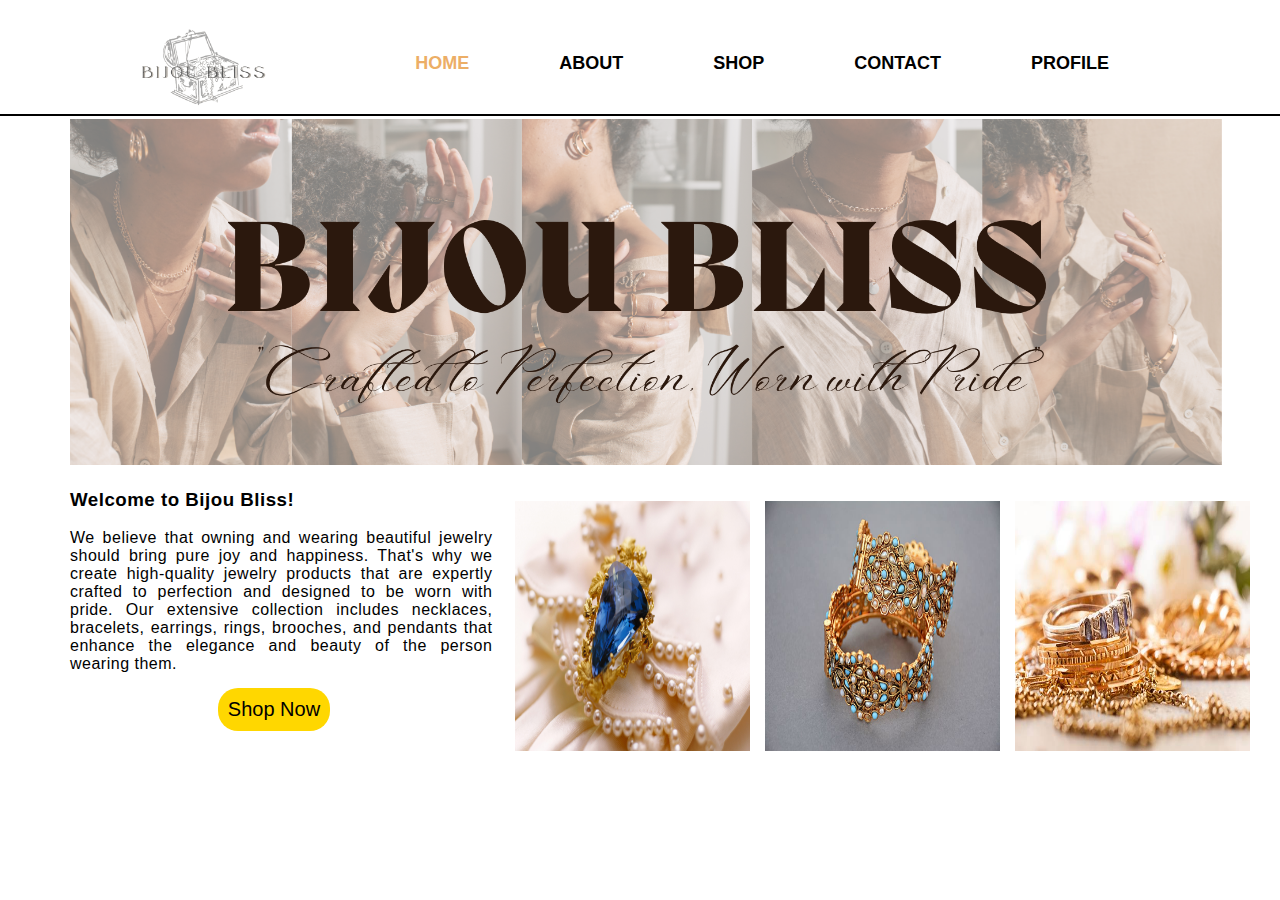
<file: index.html>
<!DOCTYPE html>
<html lang="en">
    <head>
        <meta charset="UTF-8">
        <meta http-equiv="X-UA-Compatible" content="IE=edge">
        <meta name="viewport" content="width=device-width, initial-scale=1.0">
        <title>Jewelry</title>
        <link rel="stylesheet" href="main.css">
    </head>
    <body>
        <div class="logo">
			<img src="bjb.png">
		</div>
		<div id="Container">
            <nav>				<!-- navigation bar -->
				<ul class="menu">
					<li><a class="active" href="">Home</a></li>
                    <li><a href="about.html">About</a></li>
                    <li><a href="shop.html">Shop</a></li>
                    <li><a href="contact.html">Contact</a></li>
                    <li><a href="profile.html">Profile</a></li>
				</ul>
			</nav>  
			<br>
        <div class="image1">
            <img src="bjou.png" alt="">
        </div>
        <div class="msg">
            <h3>Welcome to Bijou Bliss!</h3>
        </br>
            <p>
                We believe that owning and wearing beautiful jewelry should bring pure joy and happiness. 
                That's why we create high-quality jewelry products that are expertly crafted to perfection 
                and designed to be worn with pride. Our extensive collection includes necklaces, bracelets, 
                earrings, rings, brooches, and pendants that enhance the elegance and beauty of the person 
                wearing them.</p>

                <div class="btn1">
                    <button type="button">Shop Now</button> 
                </div>
        </div>
        <div class="image-container">
            <div class="img1">
                <img src="img1.png" alt="">
            </div>
            <div class="img1">
                <img src="img2.png" alt="">
            </div>
            <div class="img1">
                <img src="img3.png" alt="">
            </div>
        </div>
    </body>
</file>
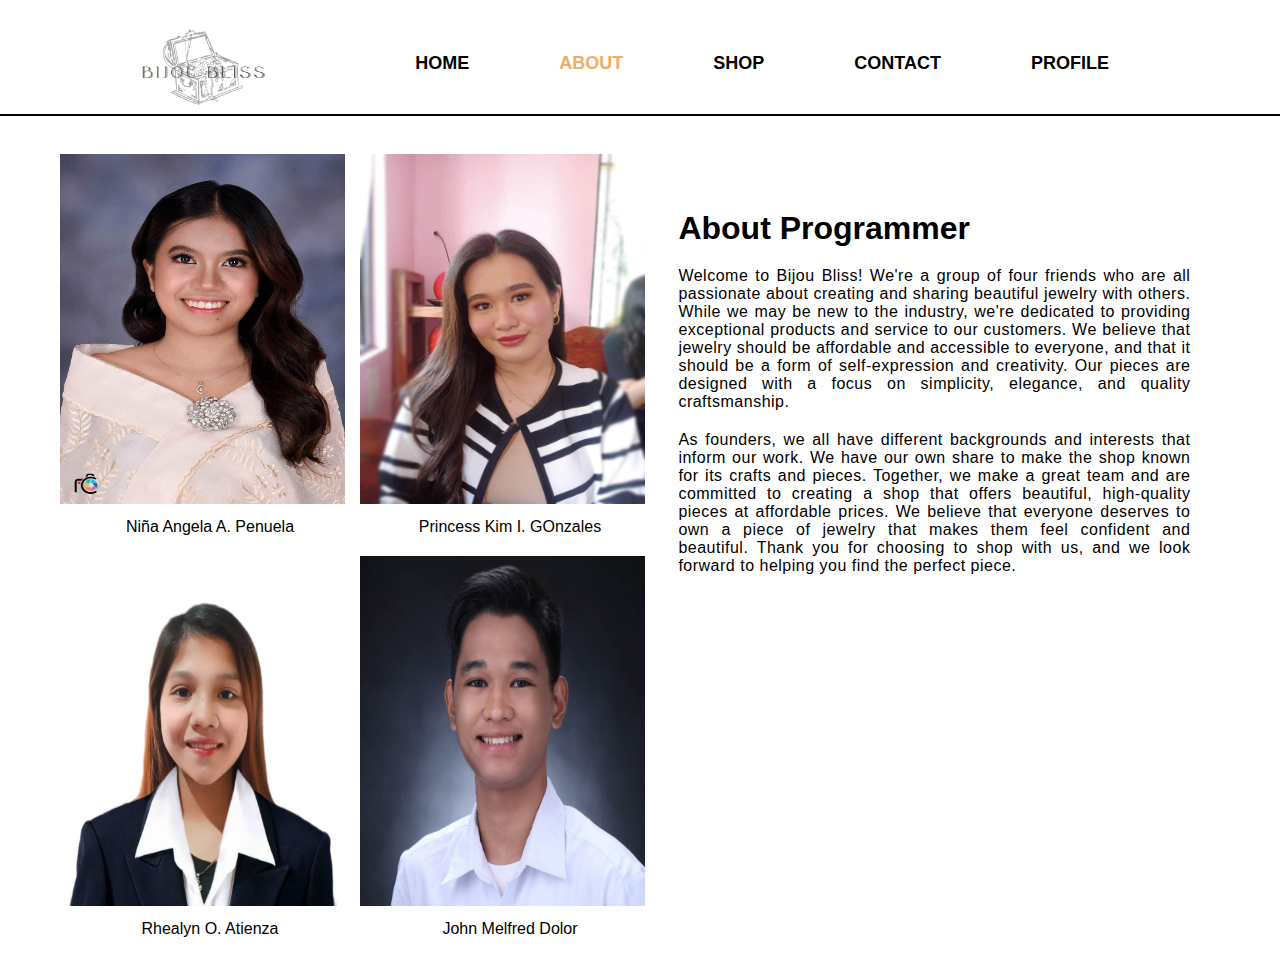
<file: about.html>
<!DOCTYPE html>
<html lang="en">
    <head>
        <meta charset="UTF-8">
        <meta http-equiv="X-UA-Compatible" content="IE=edge">
        <meta name="viewport" content="width=device-width, initial-scale=1.0">
        <title>Jewelry</title>
        <link rel="stylesheet" href="about.css">
    </head>
    <body>
        <div class="logo">
			<img src="bjb.png">
		</div>
		<div id="Container">
            <nav>				<!-- navigation bar -->
				<ul class="menu">
                    <li><a href="index.html">Home</a></li>
                    <li><a class="active" href="about.html">About</a></li>
                    <li><a href="shop.html">Shop</a></li>
                    <li><a href="contact.html">Contact</a></li>
                    <li><a href="profile.html">Profile</a></li>
				</ul>
			</nav>  
			<br>
            <div class="image-container">
                <div class="img1">
                    <img src="nina.jpg" alt="">
                    <p class="name">Niña Angela A. Penuela</p>
                </div>
                <div class="img1">
                    <img src="kim.jpg" alt="">
                    <p class="name">Princess Kim I. GOnzales</p>
                </div>
            </div>

            <div class="image-container2">
                <div class="img2">
                    <img src="rhea.jpg" alt="">
                    <p class="name1">Rhealyn O. Atienza</p>
                </div>
                <div class="img2">
                    <img src="dolor.jpg" alt="">
                    <p class="name1">John Melfred Dolor</p>
                </div>
            </div>
            <div class="content">
                <h1>About Programmer</h1>
                <p class="p1">Welcome to Bijou Bliss! We're a group of four friends who are all passionate about 
                    creating and sharing beautiful jewelry with others. While we may be new to the industry,
                    we're dedicated to providing exceptional products and service to our customers.
                    We believe that jewelry should be affordable and accessible to everyone, and that it 
                    should be a form of self-expression and creativity. Our pieces are designed with a 
                    focus on simplicity, elegance, and quality craftsmanship.
                </p>
                <p class="p2"> As founders, we all have different backgrounds and interests that inform our work. 
                    We have our own share to make the shop known for its crafts and pieces.
                    Together, we make a great team and are committed to creating a shop that offers beautiful,
                    high-quality pieces at affordable prices. We believe that everyone deserves to own a piece
                    of jewelry that makes them feel confident and beautiful. Thank you for choosing to shop 
                    with us, and we look forward to helping you find the perfect piece.
                </p>
            </div>
        </div>
    </body>
</file>
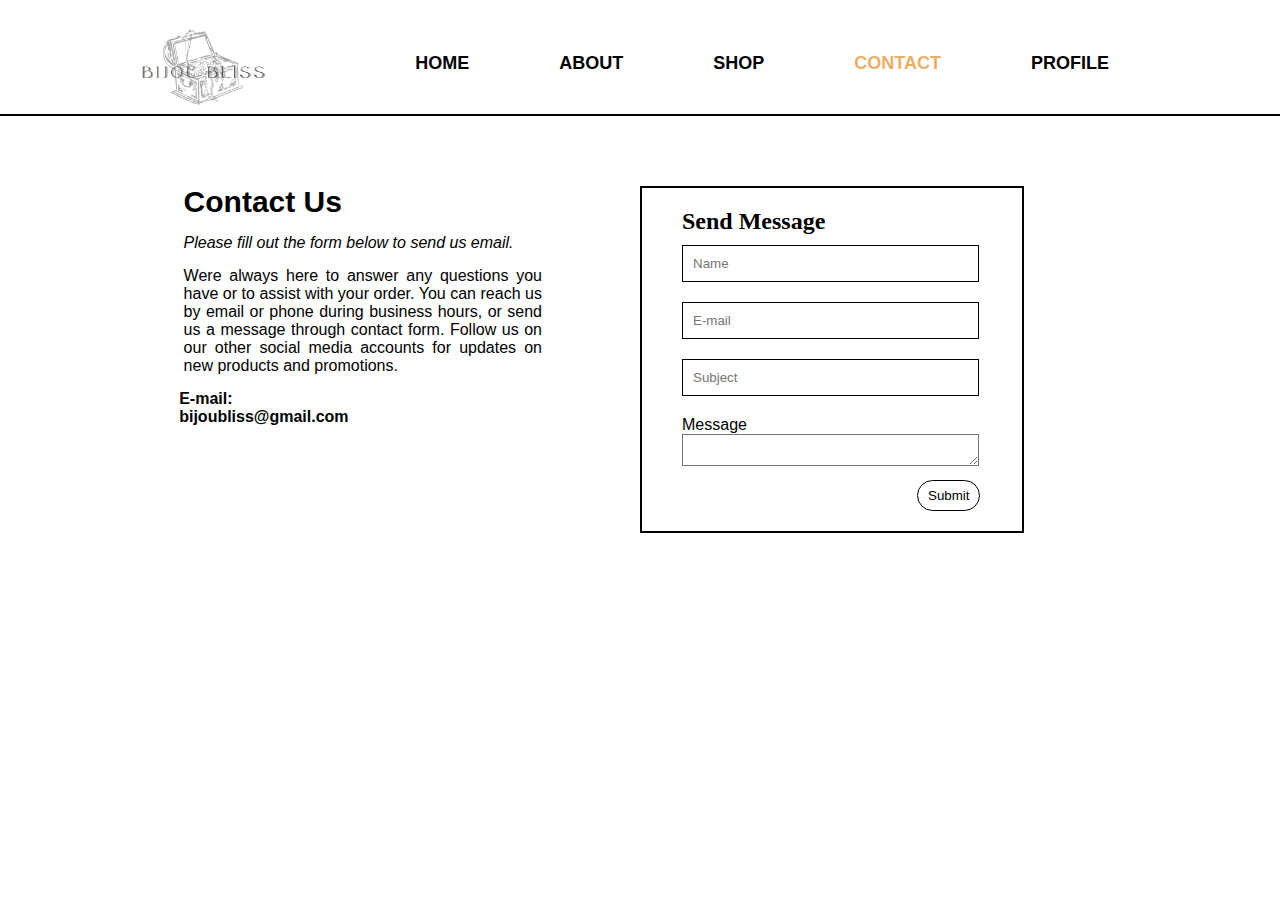
<file: contact.html>
<!DOCTYPE html>
<html lang="en">
    <head>
        <meta charset="UTF-8">
        <meta http-equiv="X-UA-Compatible" content="IE=edge">
        <meta name="viewport" content="width=device-width, initial-scale=1.0">
        <title>Jewelry</title>
        <link rel="stylesheet" href="contact.css">
    </head>
    <body>
        <div class="logo">
			<img src="bjb.png">
		</div>
		<div id="Container">
            <nav>				<!-- navigation bar -->
			<ul class="menu">
                 <li><a href="index.html">Home</a></li>
                 <li><a href="about.html">About</a></li>
                 <li><a href="shop.html">Shop</a></li>
                 <li><a class="active" href="contact.html">Contact</a></li>
                 <li><a href="profile.html">Profile</a></li>
			</ul>
		    </nav>  
			<br>
            <div class="contact">
                    <h2>Contact Us</h2>
                    <i class="please">Please fill out the form below to send us email.</i>
                    <p class="mess">Were always here to answer any questions you have or to assist with your order.
                    You can reach us by email or phone during business hours, 
                    or send us a message through contact form. Follow us on our
                     other social media accounts for updates on new products and promotions. </p>
                </div>
                <div class="email">
                    <p>E-mail:</p>
                    <p class="p2">bijoubliss@gmail.com</p>
                </div>
        </div>
        <div class="container">
            <div class="contactform">
            <form>
                <h2>Send Message</h2>
                <div class="inputbox">
                    <input type="text" name="" required="required" placeholder="Name">
                
                </div>
                <div class="inputbox">
                    <input type="text" name="" required="required" placeholder="E-mail">
                    
                </div>
                <div class="inputbox">
                    <input type="text" name="" required="required" placeholder="Subject">
                    
                </div>
                <div class="inputbox">
                    <p>Message</p>
                    <textarea required="required"> </textarea >
                    
                </div>
                <div class="submit">
                    <input class="sub" type="Submit" name="" value="Submit">
                </div>
            </form>
            </div>
        </div>
    </body>
</file>
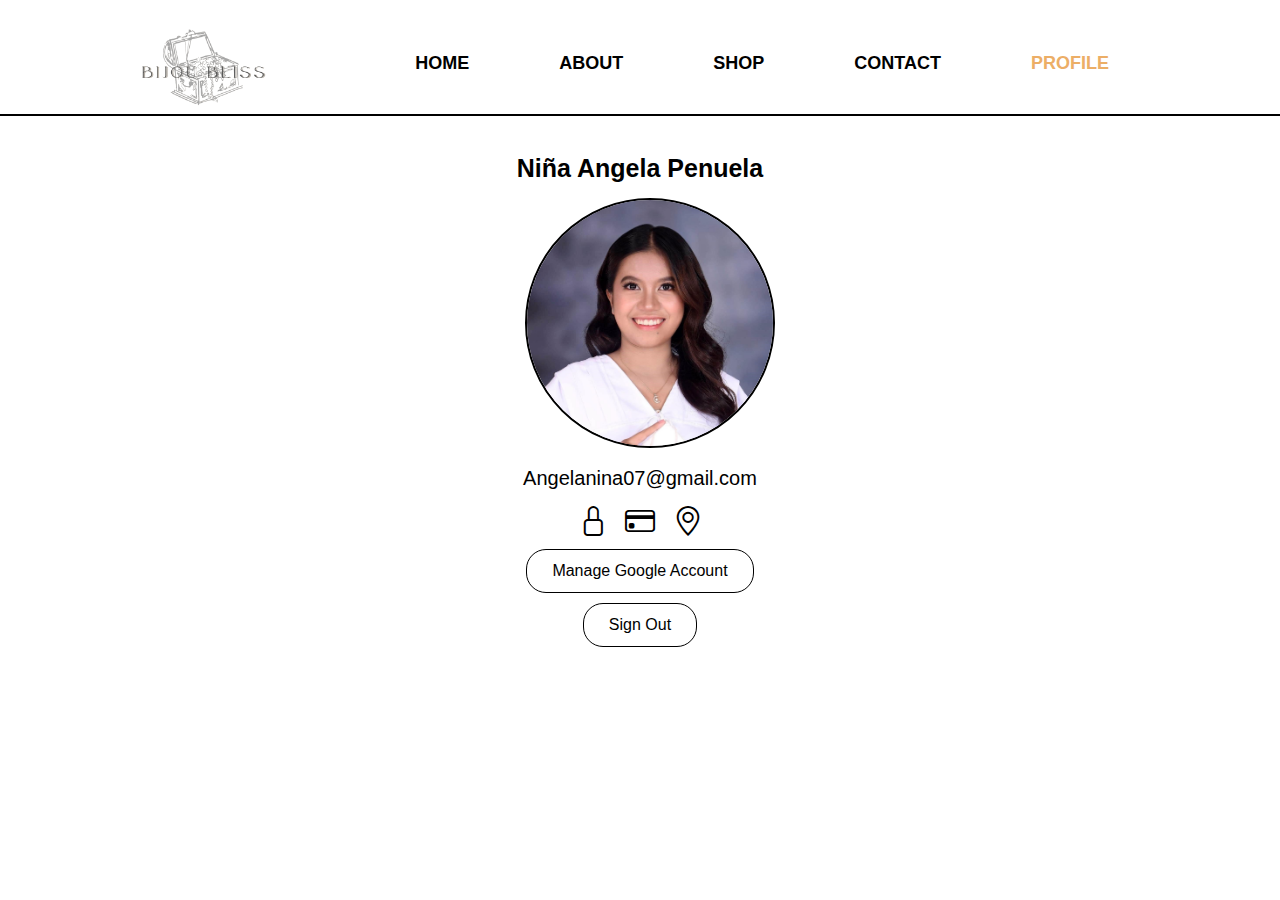
<file: profile.html>
<!DOCTYPE html>
<html lang="en">
    <head>
        <meta charset="UTF-8">
        <meta http-equiv="X-UA-Compatible" content="IE=edge">
        <meta name="viewport" content="width=device-width, initial-scale=1.0">
        <link rel="stylesheet" href="https://cdn.jsdelivr.net/npm/bootstrap-icons@1.5.0/font/bootstrap-icons.css">
        <title>Jewelry</title>
        <link rel="stylesheet" href="profile.css">
    </head>
    <body>
        <div class="logo">
			<img src="bjb.png">
		</div>
		<div id="Container">
            <nav>				<!-- navigation bar -->
				<ul class="menu">
                    <li><a href="index.html">Home</a></li>
                    <li><a href="about.html">About</a></li>
                    <li><a href="shop.html">Shop</a></li>
                    <li><a href="contact.html">Contact</a></li>
                    <li><a class="active" href="profile.html">Profile</a></li>
				</ul>
			</nav>  
			<br>
            <p class="user">Niña Angela Penuela</p>
            <div class="image"> 
                <img src="nina2.jpg" alt="">
            </div>
            <div class="email">
                <p> Angelanina07@gmail.com</p>
            </div>
            <div class="icons">
               <ul>
                <i class="bi bi-lock"></i>
                <i class="bi bi-credit-card"></i>
                <i class="bi bi-geo-alt"></i>  
            </div>
            <div class="btn">
                <button type="button">Manage Google Account</button>     
            </div>         
            <div class="btn2">
                <button type="button">Sign Out</button>
            </div>  
    </body>
</file>
<file: main.css>
*{
	margin: 0;
	padding: 0;
	box-sizing: border-box;
    background-color: white;
}
#Container{			/* main page */
    max-width: 100%;
    max-height: 100%;

}
/*navigation bar*/
.logo img{
	display: block;
	margin-bottom: -40px;
    text-align: right;
    padding-left: 10%;
	height: 150px;
    margin-top: -10px;
}
nav{
	width: 100%;
	border-bottom: 2px solid #000;

}
nav ul{
	text-align: right;
    margin-right: 10%;
	margin-top: -70px;

}

nav ul li{
	font-family: Arial, Helvetica, sans-serif;
	list-style-type: none;
	display: inline-block;
	line-height: 50px;
	margin: 0 -2px;
    margin-bottom: 10px;
    margin-top: -40px;
}
nav ul li a{
    position: relative;
	text-decoration: none;
	color: #000;
	font-size: 18px;
	padding: 15px 35px;
	text-transform: uppercase;
	font-weight: 700;
    margin: 15px 10px;
    bottom: 15px;
}

.menu a:hover{	/* active and hover style */
	color: rgb(236, 174, 102);
}
.active{
    color: rgb(236, 174, 102);;
}
/*content*/
.image1 img{
	position: relative;
	height: -20px;
	width: 90%;
	left: 70px;
	margin-top: -15px;
}

.msg{
	width: 33%;
	font-family: Arial, Helvetica, sans-serif;
	margin-left: 70px;
	margin-top: 20px;
	margin-bottom: 20px;
	text-align: justify;
	letter-spacing: .5px;
}

.btn1{
	margin-top: 15px;
	margin-left: 35%;
}
.btn1 button{
	padding: 10px 10px;
	font-size: 20px;
	border-radius: 20px;
	font-family: Arial, Helvetica, sans-serif;
	border: none;
	background-color: gold;
	
}
.btn1 button:hover{
	background-color: black;
	color: aliceblue;
	cursor: pointer;
}

.image-container{
	display: flex;
	justify-content: center;
	margin-top: -250px;
	margin-left: 500px;
	margin-bottom: 20px;
}


.img1 img{
	height: 250px;
	width: 250px;
	padding-right: 15px;

}
</file>
<file: about.css>
*{
	margin: 0;
	padding: 0;
	box-sizing: border-box;
    background-color: white;
}
#Container{			/* main page */
    max-width: 100%;
    max-height: 100%;

}
/*navigation bar*/
.logo img{
	display: block;
	margin-bottom: -40px;
    text-align: right;
    padding-left: 10%;
	height: 150px;
    margin-top: -10px;
}
nav{
	width: 100%;
	border-bottom: 2px solid #000;

}
nav ul{
	text-align: right;
    margin-right: 10%;
	margin-top: -70px;

}

nav ul li{
	font-family: Arial, Helvetica, sans-serif;
	list-style-type: none;
	display: inline-block;
	line-height: 50px;
	margin: 0 -2px;
    margin-bottom: 10px;
    margin-top: -40px;
}
nav ul li a{
    position: relative;
	text-decoration: none;
	color: #000;
	font-size: 18px;
	padding: 15px 35px;
	text-transform: uppercase;
	font-weight: 700;
    margin: 15px 10px;
    bottom: 15px;
}

.menu a:hover{	/* active and hover style */
	color: rgb(236, 174, 102);
}
.active{
    color: rgb(236, 174, 102);;
}

/* content */
.image-container{
	display: flex;
	margin-bottom: 20px;
	margin-top: 20px;
	margin-left: 60px;
	
}

.img1 img{
	height: 350px;
	width: 300px;
	padding-right: 15px;
}

.image-container2{
	display: flex;
	margin-bottom: 20px;
	margin-top: 20px;
	margin-left: 60px;
}

.img2 img{
	height: 350px;
	width: 300px;
	padding-right: 15px;
}

.name{
	font-family: Arial, Helvetica, sans-serif;
	text-align: center;
	margin-top: 10px;
}
.name1{
	font-family: Arial, Helvetica, sans-serif;
	text-align: center;
	margin-top: 10px;
	margin-bottom: 20px;
}

.content{
	width: 40%;
	position: relative;
	left: 53%;
	margin-top: -60%;
}

.content h1{
	font-family: Arial, Helvetica, sans-serif;
	margin-bottom: 20px;
}

.content .p1{
	font-family: Arial, Helvetica, sans-serif;
	text-align: justify;
	letter-spacing: .5px;
}

.content .p2{
	font-family: Arial, Helvetica, sans-serif;
	text-align: justify;
	margin-top: 20px;
	letter-spacing: .5px;
	
}
</file>
<file: contact.css>
*{
	margin: 0;
	padding: 0;
	box-sizing: border-box;
    background-color: white;
}
#Container{			/* main page */
    max-width: 100%;
    max-height: 100%;

}
/*navigation bar*/
.logo img{
	display: block;
	margin-bottom: -40px;
    text-align: right;
    padding-left: 10%;
	height: 150px;
    margin-top: -10px;
}
nav{
	width: 100%;
	border-bottom: 2px solid #000;

}
nav ul{
	text-align: right;
    margin-right: 10%;
	margin-top: -70px;

}

nav ul li{
	font-family: Arial, Helvetica, sans-serif;
	list-style-type: none;
	display: inline-block;
	line-height: 50px;
	margin: 0 -2px;
    margin-bottom: 10px;
    margin-top: -40px;
}
nav ul li a{
    position: relative;
	text-decoration: none;
	color: #000;
	font-size: 18px;
	padding: 15px 35px;
	text-transform: uppercase;
	font-weight: 700;
    margin: 15px 10px;
    bottom: 15px;
}

.menu a:hover{	/* active and hover style */
	color: rgb(236, 174, 102);
}
.active{
    color: rgb(236, 174, 102);;
}

/*content*/
.contact{
	width: 40%;
	margin-left: 30px;
}
.contact h2{
	text-align: justify;
	font-size: 30px;
	margin-left: 30%;
	margin-top: 10%;
	margin-bottom: 15px;
	font-family:Arial, Helvetica, sans-serif;
}
.contact .please {
	text-align: justify;
	margin-left: 30%;
	font-family:Arial, Helvetica, sans-serif;
	
}

.contact .mess {
	text-align:justify;
	margin-left: 30%;
	margin-top: 15px;
	font-family:Arial, Helvetica, sans-serif;
}

.email{
	text-align:justify;
	margin-left: 14%;
	margin-top: 15px;
	font-weight: 600;
	font-family:Arial, Helvetica, sans-serif;
}

.email .p2:hover{
	color: gold;
}
.container{
	width: 30%;
	position: relative;
	border: 2px solid black;
	left: 50%;
	margin-top: -240px;
}
.container form{
	margin: 20px;
}

.container .inputbox{
	padding: 10px;
	margin-right: -20px;
	margin-left: 10px;
}

.container .contactform{
	position: relative;
	top: 20%;
}

.inputbox input{
	padding: 10px;
	width: 90%;
	border: 1px solid;
}

.inputbox textarea{
	width: 90%;
}

.submit{
	margin-left: 75%;
}
.submit .sub{
	padding: 7px 10px 7px 10px;
	border: 1px solid;
	border-radius: 30px;

}
.submit .sub:hover{
	background-color: gold;
	border: none;
	cursor: pointer;
}

.contactform form h2{
	margin-left: 20px;

}

.inputbox .sub{
	font-family: Arial, Helvetica, sans-serif;
}

.inputbox p{
	font-family: Arial, Helvetica, sans-serif;
}
</file>
<file: profile.css>
*{
	margin: 0;
	padding: 0;
	box-sizing: border-box;
    background-color: white;
}
#Container{			/* main page */
    max-width: 100%;
    max-height: 100%;

}
/*navigation bar*/
.logo img{
	display: block;
	margin-bottom: -40px;
    text-align: right;
    padding-left: 10%;
	height: 150px;
    margin-top: -10px;
}
nav{
	width: 100%;
	border-bottom: 2px solid #000;

}
nav ul{
	text-align: right;
    margin-right: 10%;
	margin-top: -70px;

}

nav ul li{
	font-family: Arial, Helvetica, sans-serif;
	list-style-type: none;
	display: inline-block;
	line-height: 50px;
	margin: 0 -2px;
    margin-bottom: 10px;
    margin-top: -40px;
}
nav ul li a{
    position: relative;
	text-decoration: none;
	color: #000;
	font-size: 18px;
	padding: 15px 35px;
	text-transform: uppercase;
	font-weight: 700;
    margin: 15px 10px;
    bottom: 15px;
}

.menu a:hover{	/* active and hover style */
	color: rgb(236, 174, 102);
}
.active{
    color: rgb(236, 174, 102);
}
/*content*/
.user{
    text-align: center;
    font-family: Arial, Helvetica, sans-serif;
    font-weight: 600;
    font-size: 25px;
    margin-top: 20px;
}

.image img{
    position: relative;
    border-radius: 50%;
    height: 250px;
    width: 250px;
    left: 41%;
    margin-top: 15px;
    border: 2px solid black;
}

.email{
    font-family: Arial, Helvetica, sans-serif;
    font-size: 20px;
    text-align: center;
    margin-top: 15px;
}

/* icons */
.icons{
    text-align: center;
    margin-top: 15px;
    font-size: 30px;
}

.icons i{
    margin-left: 5px;
    margin-right: 5px;
}

.icons i:hover{
    color: gold;
    cursor: pointer;
}
.btn{
    text-align: center;
    margin-bottom: 10px;
    margin-top: 10px;
}
button{
    font-size: 16px;
    padding: 12px 25px;
    border-radius: 20px;
    cursor: pointer;
    border: 1px solid;
}

.btn2{
    text-align: center;
    margin-bottom: 20px;
}

button:hover{
    background-color: gold;
    border: none;
}
</file>
